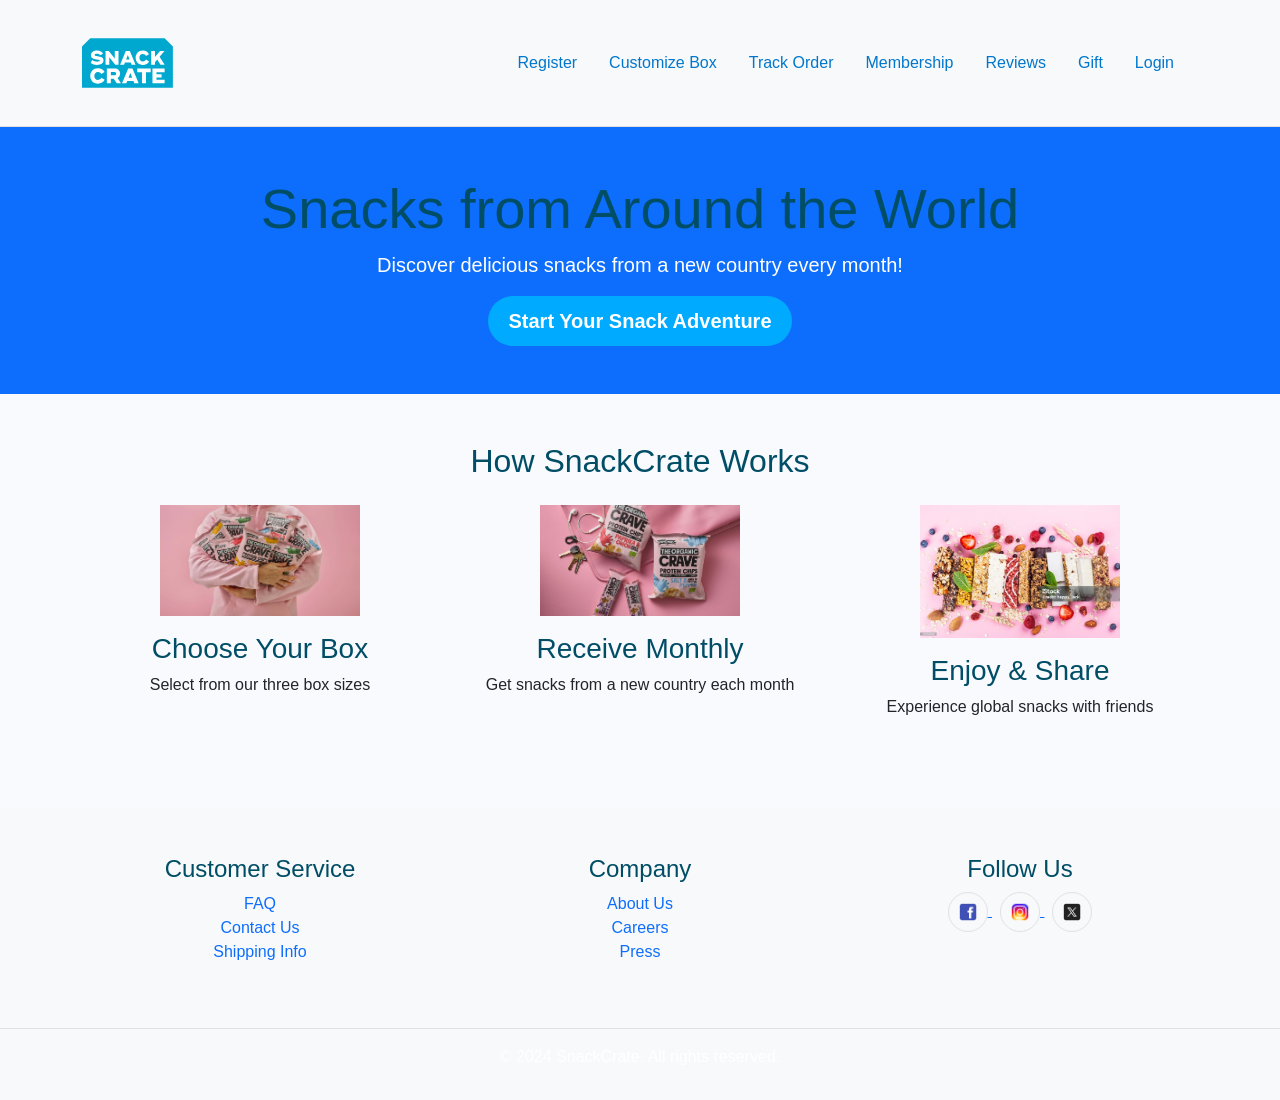
<file: SnackCrate/Index.html>
<!DOCTYPE html>
<html lang="en">
<head>
    <meta charset="UTF-8">
    <meta name="viewport" content="width=device-width, initial-scale=1.0">
    <title>SnackCrate: Monthly Snack Subscription Box</title>
    <link href="https://cdn.jsdelivr.net/npm/bootstrap@5.3.0/dist/css/bootstrap.min.css" rel="stylesheet">
    <link rel="stylesheet" href="styles.css">
</head>
<body>


<header>
    <nav class="navbar navbar-expand-lg navbar-light bg-light">
        <div class="container">
            <a class="navbar-brand" href="index.html">
                <img src="images/logo.svg" alt="SnackCrate Logo" height="100">
            </a>
            <button class="navbar-toggler" type="button" data-bs-toggle="collapse" data-bs-target="#navbarNav">
                <span class="navbar-toggler-icon"></span>
            </button>
            <div class="collapse navbar-collapse" id="navbarNav">
                <ul class="navbar-nav ms-auto">
                    <li class="nav-item"><a class="nav-link" href="register.html">Register</a></li>
                    <li class="nav-item"><a class="nav-link" href="personalization.html">Customize Box</a></li>
                    <li class="nav-item"><a class="nav-link" href="tracking.html">Track Order</a></li>
                    <li class="nav-item"><a class="nav-link" href="membership.html">Membership</a></li>
                    <li class="nav-item"><a class="nav-link" href="#reviews">Reviews</a></li>
                    <li class="nav-item"><a class="nav-link" href="#gift">Gift</a></li>
                    <li class="nav-item"><a class="nav-link" href="#login">Login</a></li>
                </ul>
            </div>
        </div>
    </nav>
</header>

<main>
    <!-- Main presentation content (Welcome message, How it works, etc.) -->
    <section class="container-fluid bg-primary text-white text-center py-5">
        <div class="container">
            <h1 class="display-4">Snacks from Around the World</h1>
            <p class="lead">Discover delicious snacks from a new country every month!</p>
            <a href="register.html" class="btn btn-light btn-lg">Start Your Snack Adventure</a>
        </div>
    </section>

    <!-- How it works section -->
    <section class="container py-5">
        <h2 class="text-center mb-4">How SnackCrate Works</h2>
        <div class="row text-center">
            <div class="col-md-4 mb-4">
                <img src="images/Snacks1.jpg" alt="Choose icon" class="mb-3" style="width: 200px; height: auto;">
                <h3>Choose Your Box</h3>
                <p>Select from our three box sizes</p>
            </div>
            <div class="col-md-4 mb-4">
                <img src="images/Snacks2.jpg" alt="Receive icon" class="mb-3" style="width: 200px; height: auto;">
                <h3>Receive Monthly</h3>
                <p>Get snacks from a new country each month</p>
            </div>
            <div class="col-md-4 mb-4">
                <img src="images/Snacks3.jpg" alt="Enjoy icon" class="mb-3" style="width: 200px; height: auto;">
                <h3>Enjoy & Share</h3>
                <p>Experience global snacks with friends</p>
            </div>
        </div>
    </section>
</main>

<footer class="bg-light pt-5">
    <div class="container">
        <div class="row">
            <div class="col-md-4 mb-4">
                <h4>Customer Service</h4>
                <ul class="list-unstyled">
                    <li><a href="#faq" class="text-decoration-none">FAQ</a></li>
                    <li><a href="#contact" class="text-decoration-none">Contact Us</a></li>
                    <li><a href="#shipping" class="text-decoration-none">Shipping Info</a></li>
                </ul>
            </div>
            <div class="col-md-4 mb-4">
                <h4>Company</h4>
                <ul class="list-unstyled">
                    <li><a href="#about" class="text-decoration-none">About Us</a></li>
                    <li><a href="#careers" class="text-decoration-none">Careers</a></li>
                    <li><a href="#press" class="text-decoration-none">Press</a></li>
                </ul>
            </div>
            <div class="col-md-4 mb-4">
                <h4>Follow Us</h4>
                <div class="social-links">
                    <a href="#facebook" class="me-2 social-button">
                        <img src="images/facebook.png" alt="Facebook" class="rounded-circle p-2" style="width: 40px; height: 40px; background: #f8f9fa; border: 1px solid #dee2e6; transition: transform 0.2s;">
                    </a>
                    <a href="#instagram" class="me-2 social-button">
                        <img src="images/instagram.png" alt="Instagram" class="rounded-circle p-2" style="width: 40px; height: 40px; background: #f8f9fa; border: 1px solid #dee2e6; transition: transform 0.2s;">
                    </a>
                    <a href="#twitter" class="social-button">
                        <img src="images/x.png" alt="Twitter" class="rounded-circle p-2" style="width: 40px; height: 40px; background: #f8f9fa; border: 1px solid #dee2e6; transition: transform 0.2s;">
                    </a>
                </div>
                <style>
                    .social-button:hover img {
                        transform: scale(1.1);
                        background: #e9ecef !important;
                    }
                </style>
            </div>
        </div>
    </div>
    <div class="text-center py-3 mt-4 border-top">
        <p class="mb-0">&copy; 2024 SnackCrate. All rights reserved.</p>
    </div>
</footer>

<script src="https://cdn.jsdelivr.net/npm/bootstrap@5.3.0/dist/js/bootstrap.bundle.min.js"></script>

</body>
</html>
</file>
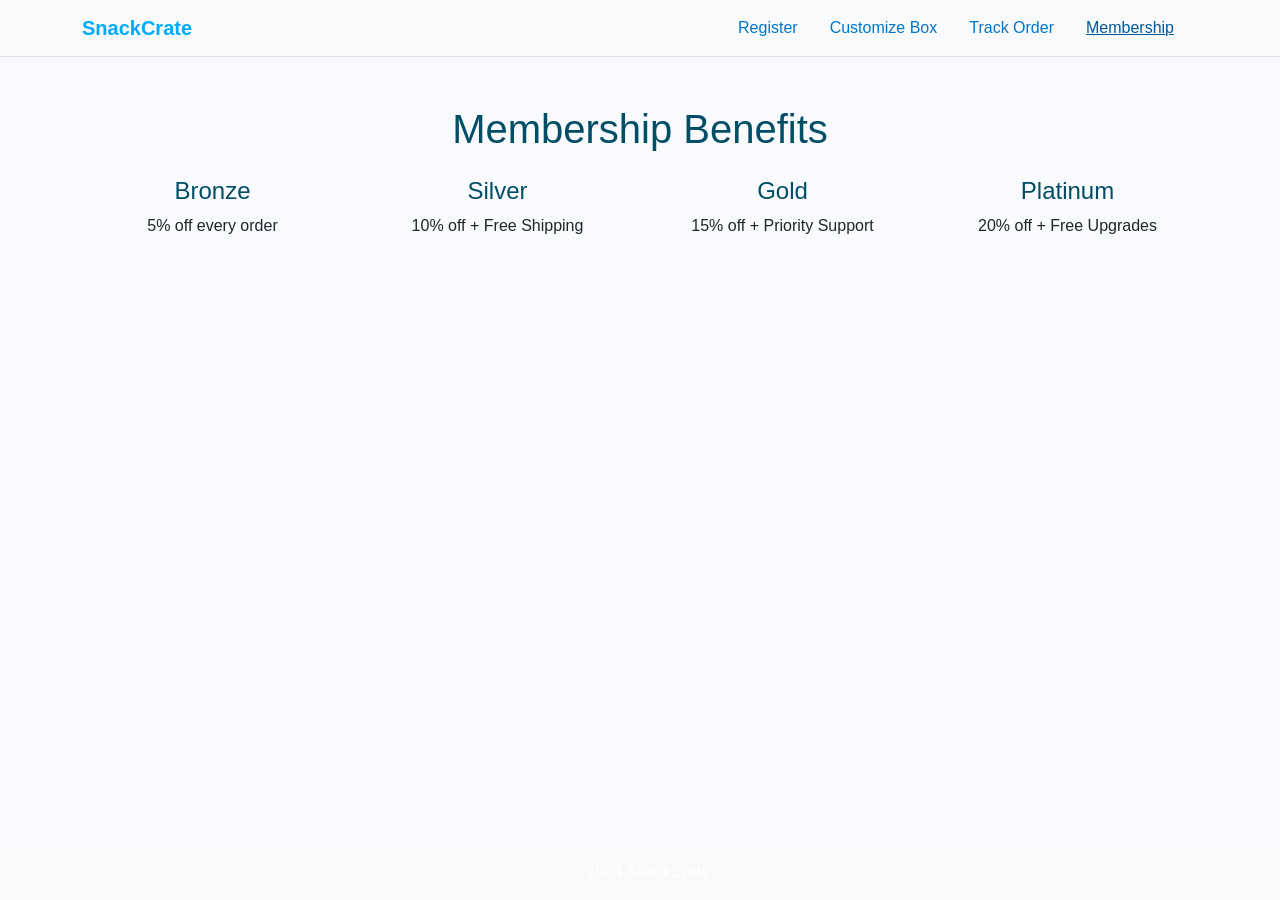
<file: SnackCrate/membership.html>
<!DOCTYPE html>
<html lang="en">
<head>
  <meta charset="UTF-8">
  <meta name="viewport" content="width=device-width, initial-scale=1">
  <title>Membership - SnackCrate</title>
  <link href="https://cdn.jsdelivr.net/npm/bootstrap@5.3.0/dist/css/bootstrap.min.css" rel="stylesheet">
  <link rel="stylesheet" href="styles.css">
</head>
<body>
<nav class="navbar navbar-expand-lg navbar-light bg-light">
  <div class="container">
    <a class="navbar-brand" href="index.html">SnackCrate</a>
    <button class="navbar-toggler" type="button" data-bs-toggle="collapse" data-bs-target="#navbarNav">
      <span class="navbar-toggler-icon"></span>
    </button>
    <div class="collapse navbar-collapse" id="navbarNav">
      <ul class="navbar-nav ms-auto">
        <li class="nav-item"><a class="nav-link" href="register.html">Register</a></li>
        <li class="nav-item"><a class="nav-link" href="personalization.html">Customize Box</a></li>
        <li class="nav-item"><a class="nav-link" href="tracking.html">Track Order</a></li>
        <li class="nav-item"><a class="nav-link active" href="membership.html">Membership</a></li>
      </ul>
    </div>
  </div>
</nav>
<div class="container py-5">
  <h1 class="text-center mb-4">Membership Benefits</h1>
  <div class="row text-center">
    <div class="col-md-3 mb-4">
      <h4>Bronze</h4>
      <p>5% off every order</p>
    </div>
    <div class="col-md-3 mb-4">
      <h4>Silver</h4>
      <p>10% off + Free Shipping</p>
    </div>
    <div class="col-md-3 mb-4">
      <h4>Gold</h4>
      <p>15% off + Priority Support</p>
    </div>
    <div class="col-md-3 mb-4">
      <h4>Platinum</h4>
      <p>20% off + Free Upgrades</p>
    </div>
  </div>
</div>
<footer class="bg-light py-3 text-center">
  <div class="container">
    &copy; 2024 SnackCrate
  </div>
</footer>

<script src="https://cdn.jsdelivr.net/npm/bootstrap@5.3.0/dist/js/bootstrap.bundle.min.js"></script>

</body>
</html>
</file>
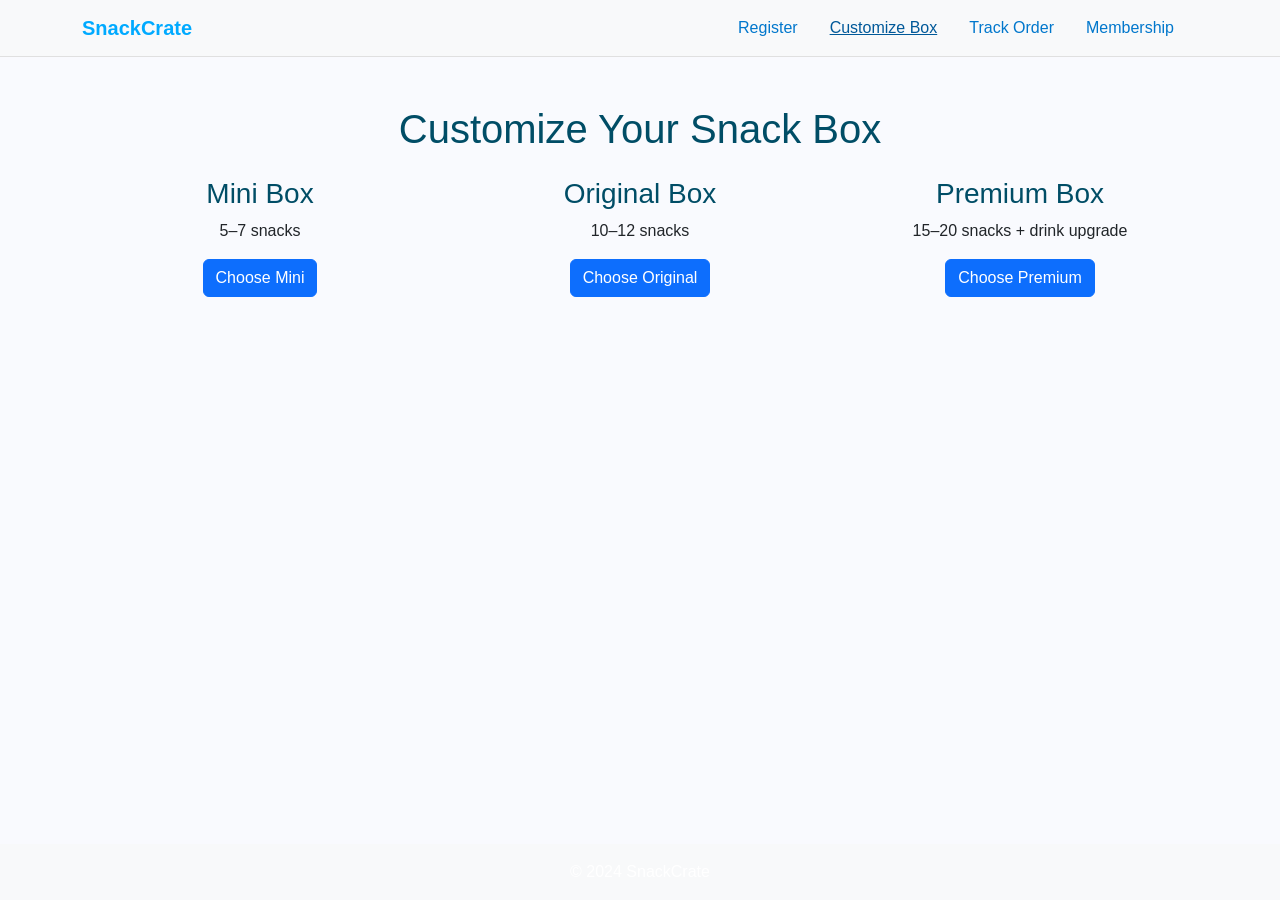
<file: SnackCrate/personalization.html>
<!DOCTYPE html>
<html lang="en">
<head>
  <meta charset="UTF-8">
  <meta name="viewport" content="width=device-width, initial-scale=1">
  <title>Customize Box - SnackCrate</title>
  <link href="https://cdn.jsdelivr.net/npm/bootstrap@5.3.0/dist/css/bootstrap.min.css" rel="stylesheet">
  <link rel="stylesheet" href="styles.css">
</head>
<body>
<nav class="navbar navbar-expand-lg navbar-light bg-light">
  <div class="container">
    <a class="navbar-brand" href="index.html">SnackCrate</a>
    <button class="navbar-toggler" type="button" data-bs-toggle="collapse" data-bs-target="#navbarNav">
      <span class="navbar-toggler-icon"></span>
    </button>
    <div class="collapse navbar-collapse" id="navbarNav">
      <ul class="navbar-nav ms-auto">
        <li class="nav-item"><a class="nav-link" href="register.html">Register</a></li>
        <li class="nav-item"><a class="nav-link active" href="personalization.html">Customize Box</a></li>
        <li class="nav-item"><a class="nav-link" href="tracking.html">Track Order</a></li>
        <li class="nav-item"><a class="nav-link" href="membership.html">Membership</a></li>
      </ul>
    </div>
  </div>
</nav>
<div class="container py-5">
  <h1 class="text-center mb-4">Customize Your Snack Box</h1>
  <div class="row text-center">
    <div class="col-md-4">
      <h3>Mini Box</h3>
      <p>5–7 snacks</p>
      <button class="btn btn-primary">Choose Mini</button>
    </div>
    <div class="col-md-4">
      <h3>Original Box</h3>
      <p>10–12 snacks</p>
      <button class="btn btn-primary">Choose Original</button>
    </div>
    <div class="col-md-4">
      <h3>Premium Box</h3>
      <p>15–20 snacks + drink upgrade</p>
      <button class="btn btn-primary">Choose Premium</button>
    </div>
  </div>
</div>
<footer class="bg-light py-3 text-center">
  <div class="container">
    &copy; 2024 SnackCrate
  </div>
</footer>

<script src="https://cdn.jsdelivr.net/npm/bootstrap@5.3.0/dist/js/bootstrap.bundle.min.js"></script>

</body>
</html>
</file>
<file: SnackCrate/styles.css>
/* --- General --- */
body {
    min-height: 100vh;
    display: flex;
    flex-direction: column;
    background-color: #f9fafe;
    font-family: 'Segoe UI', Tahoma, Geneva, Verdana, sans-serif;
    animation: fadeIn 1s ease-in;
    /* Aplicar animación de entrada */
}

/* Animación de entrada */
@keyframes fadeIn {
    from {
        opacity: 0;
    }

    to {
        opacity: 1;
    }
}

.navbar {
    background-color: #ffffff;
    /* Fondo blanco */
    border-bottom: 1px solid #e0e0e0;
}

.navbar-brand {
    font-weight: bold;
    color: #00aaff !important;
}

.navbar-nav .nav-link {
    color: #0077cc !important;
    margin-right: 1rem;
    font-weight: 500;
}

.navbar-nav .nav-link:hover,
.navbar-nav .nav-link.active {
    text-decoration: underline;
    color: #005999 !important;
}


.container {
    flex: 1;
}

img {
    width: 50%;
}


form input,
form select,
form textarea {
    border: 1px solid #ced4da;
    border-radius: 8px;
    transition: box-shadow 0.3s ease;
}

form input:focus,
form select:focus,
form textarea:focus {
    box-shadow: 0 0 5px rgba(0, 170, 255, 0.5);
}


button,
a.btn {
    background-color: #00aaff;
    border: none;
    padding: 10px 20px;
    border-radius: 30px;
    font-weight: 600;
    transition: background-color 0.3s ease, transform 0.2s ease;
    color: white;
}

button:hover,
a.btn:hover {
    background-color: #008ecc;
    transform: scale(1.05);
}

h1,
h2,
h3,
h4 {
    color: #004d66;
}

footer {
    background-color: #004d66;
    color: #ffffff;
    text-align: center;
    padding: 15px 0;
    margin-top: auto;
}
</file>
